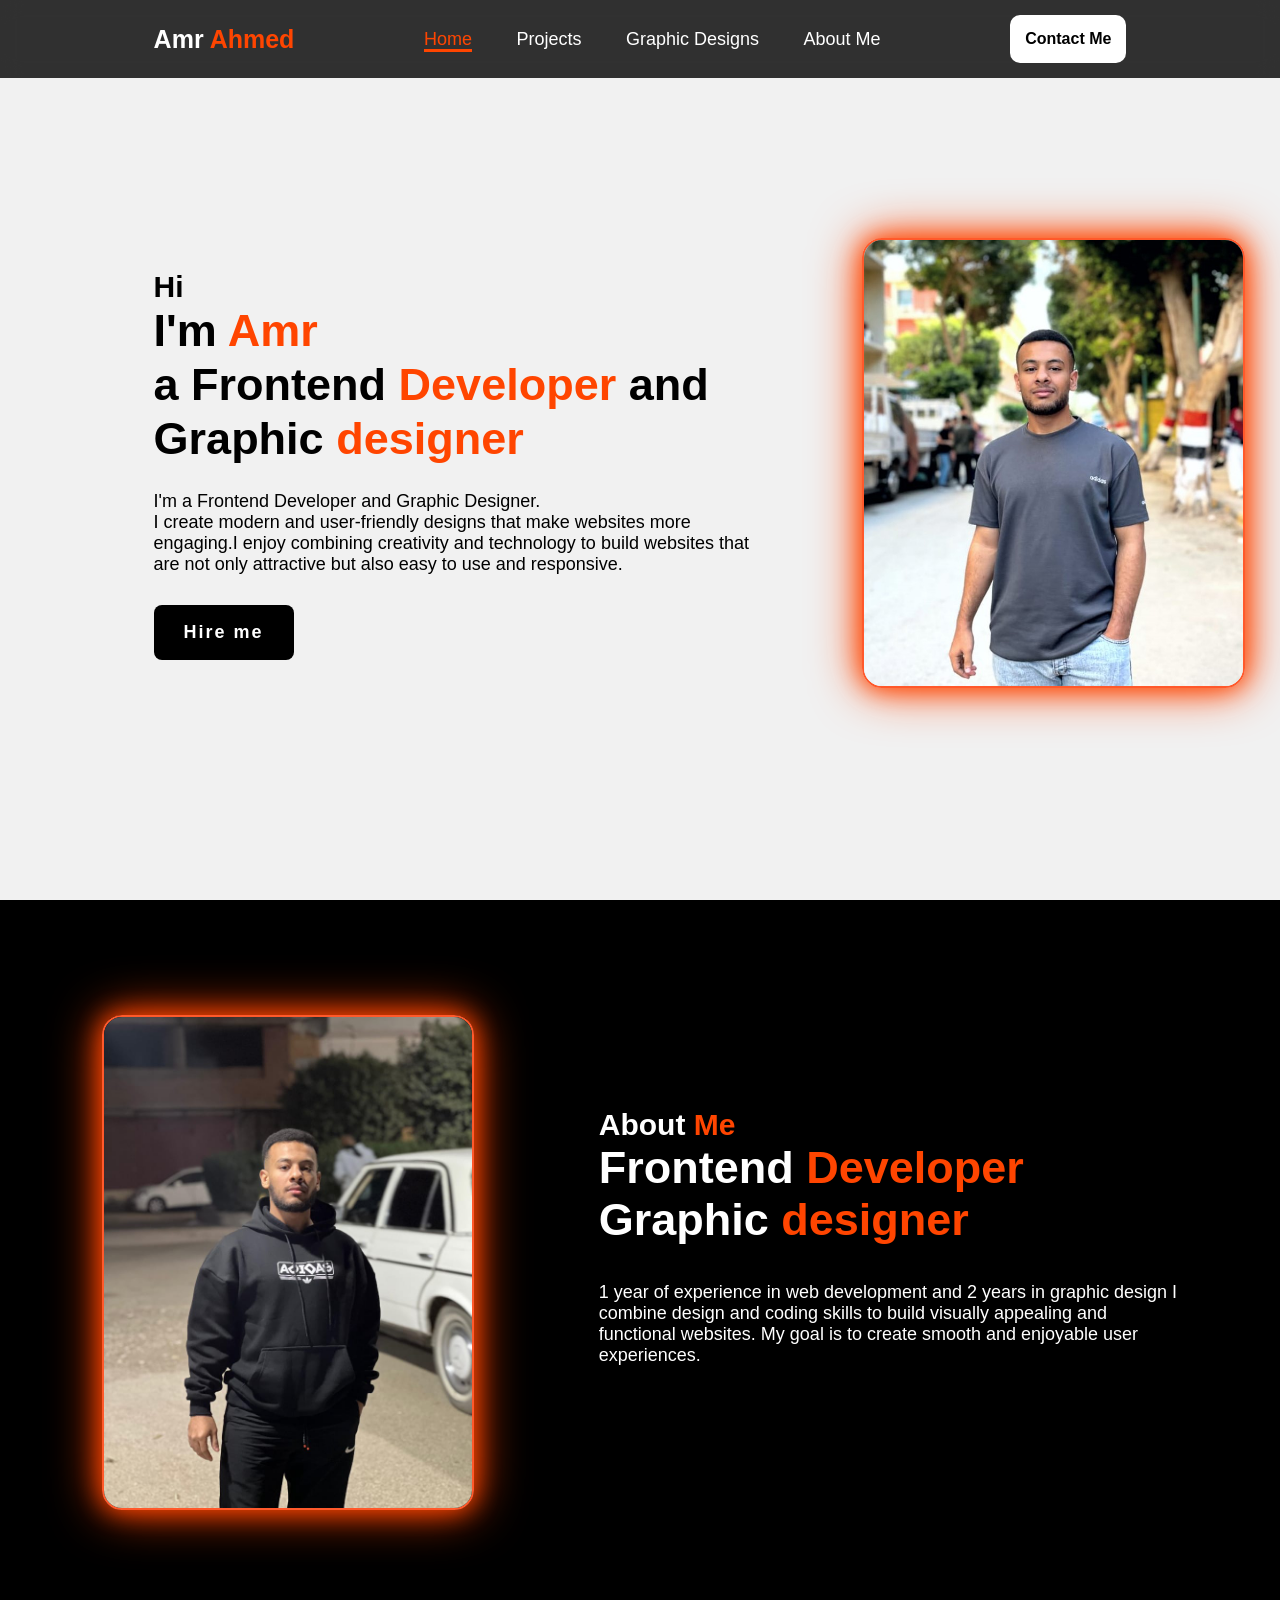
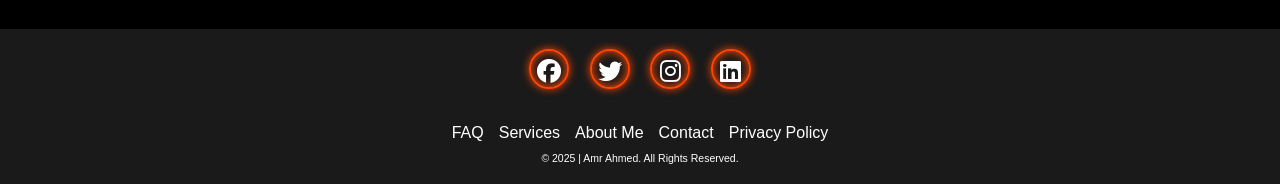
<file: index.html>
<!DOCTYPE html>
<html lang="en">

<head>
    <meta charset="UTF-8">
    <meta name="viewport" content="width=device-width, initial-scale=1.0">
    <title>Amr Ahmed</title>
    <link rel="stylesheet" href="style.css">
    <link href='https://unpkg.com/boxicons@2.1.4/css/boxicons.min.css' rel='stylesheet'>
    <link rel="stylesheet" href="https://cdnjs.cloudflare.com/ajax/libs/font-awesome/6.4.2/css/all.min.css">

</head>

<body>
    <header class="header">
        <a href="index.html" class="logo">Amr <span>Ahmed</span></a>
        <nav class="navbar">
            <a href="#home" class="active">Home</a>
            <a href="projects.html">Projects</a>
            <a href="graphic.html">Graphic Designs</a>
            <a href="index.html#about1">About Me</a>
        </nav>
        <a href="https://wa.me/201008202083" target="_blank" class="contact">Contact Me</a>


    </header>

    <section class="home" id="home">
        <div class="home-content">
            <h3>Hi</h3>
            <h1>I'm <span>Amr<br></span>a Frontend <span>Developer</span> and Graphic <span>designer</span></h1>
            <p>
 I'm a Frontend Developer and Graphic Designer.<br>I create modern and user-friendly designs
  that make websites more engaging.I enjoy combining creativity and technology to build websites
  that are not only attractive but also easy to use and responsive.
</p>

            <div class="btn-box">
                <a href="https://wa.me/201008202083" target="_blank" class="Hire">Hire me</a>
            </div>
        </div>
        <div class="img-box">
            <img src="WhatsApp Image 2024-09-15 at 01.23.08_7b9383cb.jpg" alt="">
        </div>


    </section>

    <section class="about" id="about1">
        <div class="about-img"><img src="WhatsApp Image 2025-02-11 at 03.12.03_369c49f6.jpg" alt=""></div>
        <div class="about-content">
            <h2 class="heading">
                About <span>Me</span></h2>
            <h3>Frontend <span>Developer</span> <br> Graphic <span>designer</span></h3>
            <p>
                1 year of experience in web development
                and 2 years in graphic design
                I combine design and coding skills to build visually appealing and functional websites.
                My goal is to create smooth and enjoyable user
                experiences.
            </div>
    </section>

    <footer class="footer">
        <div class="social">
            <a href="https://www.facebook.com/amrahmed2879" target="_blank"><i class="fa-brands fa-facebook"></i></a>
            <a href="https://twitter.com" target="_blank"><i class="fa-brands fa-twitter"></i></a>
            <a href="https://www.instagram.com/3bgaber_/" target="_blank"><i class="fa-brands fa-instagram"></i></a>
            <a href="https://linkedin.com" target="_blank"><i class="fa-brands fa-linkedin"></i></a>


        </div>

        <ul class="list">
            <li><a href="#">FAQ</a></li>
            <li><a href="#">Services</a></li>
            <li><a href="index.html#about1">About Me</a></li>
            <li><a href="mailto:ra2smal99@gmail.com" target="_blank">Contact</a></li>
            <li><a href="#">Privacy Policy</a></li>
        </ul>

        <p class="copyright">© 2025 | Amr Ahmed. All Rights Reserved.</p>

    </footer>

</body>

</html>
</file>
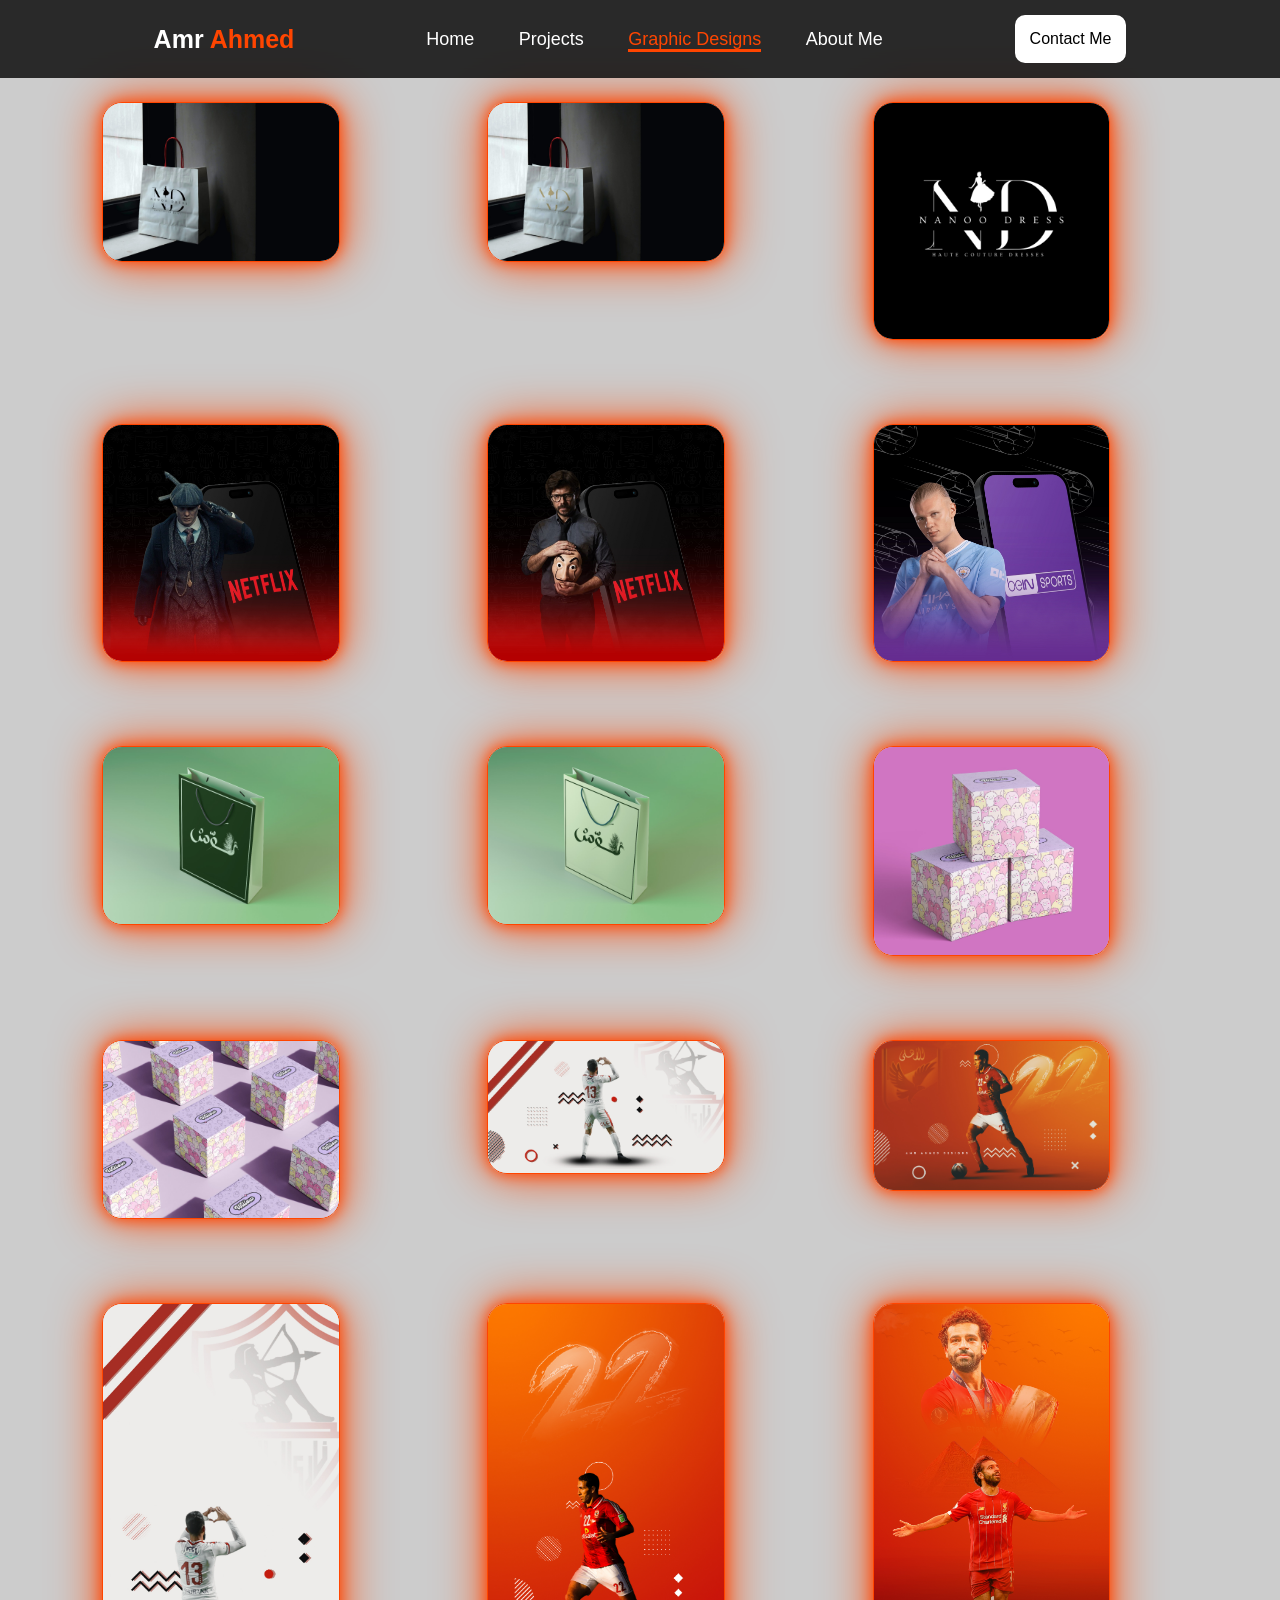
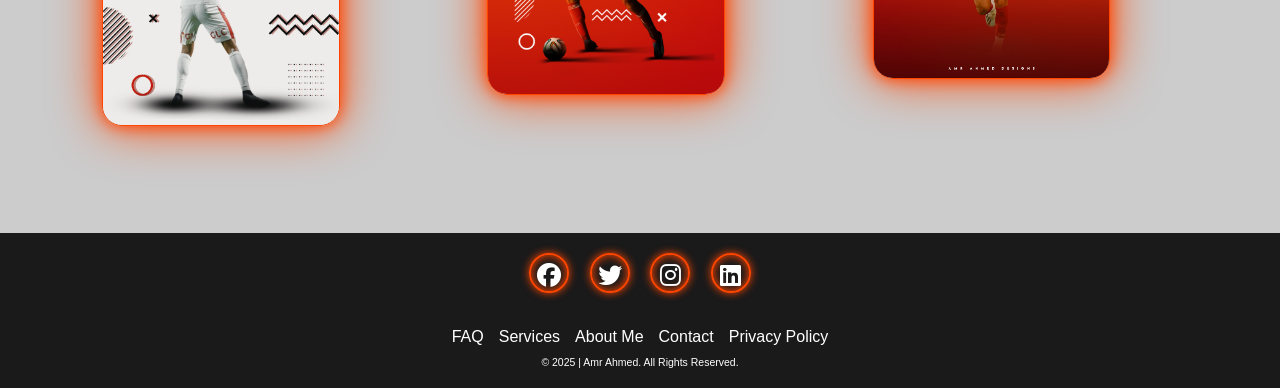
<file: graphic.html>
<!DOCTYPE html>
<html lang="en">

<head>
    <meta charset="UTF-8">
    <meta name="viewport" content="width=device-width, initial-scale=1.0">
    <link rel="stylesheet" href="graphic.css">
    <link rel="stylesheet" href="https://cdnjs.cloudflare.com/ajax/libs/font-awesome/6.4.2/css/all.min.css">
    <link href='https://unpkg.com/boxicons@2.1.4/css/boxicons.min.css' rel='stylesheet'>

    <title>Amr Ahmed</title>
</head>

<body>
    <header class="header">
        <a href="index.html" class="logo">Amr <span>Ahmed</span></a>
        <nav class="navbar">
            <a href="index.html#home">Home</a>
            <a href="projects.html">Projects</a>
            <a href="graphic.html" class="active">Graphic Designs</a>
            <a href="index.html#about1">About Me</a>
        </nav>
        <a href="https://wa.me/201008202083" target="_blank" class="contact">Contact Me</a>
    </header>
    
    <section class="home" id="home">

        <div class="home-content">
            <div class="project-card">
                <img src="Designs/7.jpg" alt="">
                
            </div>
            
            <div class="project-card">
                <img src="Designs/9.jpg" alt="">
                
            </div>

            <div class="project-card">
                 <img src="Designs/10.jpg" alt="">
                
            </div>
            <div class="project-card">
                <img src="Designs/1.jpg" alt="">
               
           </div>
           
            <div class="project-card">
                 <img src="Designs/2.jpg" alt="">
                
            </div>
            <div class="project-card">
                 <img src="Designs/4.jpg" alt="">
                
            </div>
            <div class="project-card">
                 <img src="Designs/5.jpg" alt="">
                
            </div>
            <div class="project-card">
                 <img src="Designs/6.jpg" alt="">
                
            </div>
            <div class="project-card">
                 <img src="Designs/12.jpg" alt="">
                
            </div>
            <div class="project-card">
                <img src="Designs/8.jpg" alt="">
                
            </div>
            <div class="project-card">
                <img src="Designs/ferjani sasi.jpg" alt="">
                 
            </div>
           
            <div class="project-card">
                <img src="Designs/abu traika.jpg" alt="">
                 
            </div>
            
            <div class="project-card">
                <img src="Designs/ferjanii sasi.jpg" alt="">
                 
            </div>
            <div class="project-card">
                <img src="Designs/abu traiiika.jpg" alt="">
                
            </div>
            <div class="project-card">
                <img src="Designs/Mo salah.jpg" alt="">
                
            </div>
           
        </div>


    </section>


    <footer class="footer">
        <div class="social">
        <a href="https://www.facebook.com/amrahmed2879" target="_blank"><i class="fa-brands fa-facebook"></i></a>
        <a href="https://twitter.com" target="_blank"><i class="fa-brands fa-twitter"></i></a>
        <a href="https://www.instagram.com/3bgaber_/" target="_blank"><i class="fa-brands fa-instagram"></i></a>
        <a href="https://linkedin.com" target="_blank"><i class="fa-brands fa-linkedin"></i></a>
  </div>
    
        <ul class="list">
            <li><a href="#">FAQ</a></li>
            <li><a href="#">Services</a></li>
            <li><a href="index.html#about1">About Me</a></li>
            <li><a href="mailto:ra2smal99@gmail.com" target="_blank" >Contact</a></li>
            <li><a href="#">Privacy Policy</a></li>
        </ul>
    
        <p class="copyright">© 2025 | Amr Ahmed. All Rights Reserved.</p>
    
    </footer>
    
</body>

</html>
</file>
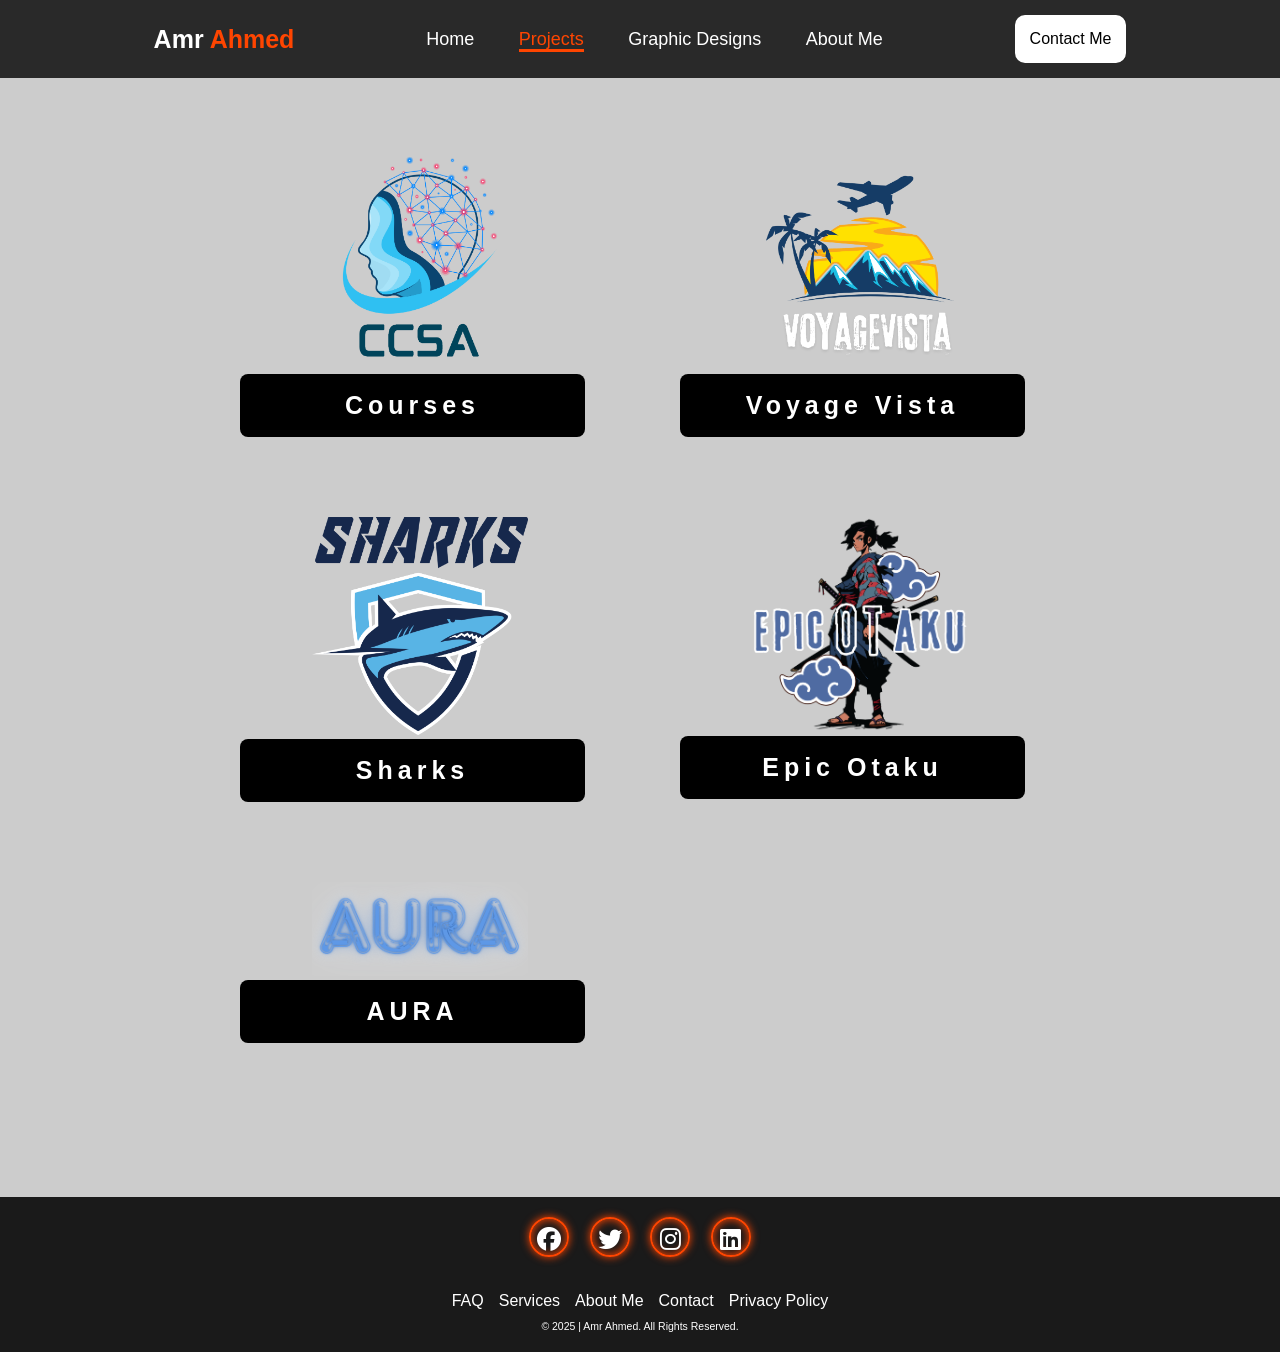
<file: projects.html>
<!DOCTYPE html>
<html lang="en">

<head>
    <meta charset="UTF-8">
    <meta name="viewport" content="width=device-width, initial-scale=1.0">
    <link rel="stylesheet" href="project.css">
    <link rel="stylesheet" href="https://cdnjs.cloudflare.com/ajax/libs/font-awesome/6.4.2/css/all.min.css">
    <link href='https://unpkg.com/boxicons@2.1.4/css/boxicons.min.css' rel='stylesheet'>

    <title>Amr Ahmed</title>
</head>

<body>
    <header class="header">
        <a href="index.html" class="logo">Amr <span>Ahmed</span></a>
        <nav class="navbar">
            <a href="index.html#home">Home</a>
            <a href="projects.html"  class="active">Projects</a>
            <a href="graphic.html">Graphic Designs</a>
            <a href="index.html#about1">About Me</a>
        </nav>
        <a href="https://wa.me/201008202083" target="_blank" class="contact">Contact Me</a>
    </header>


    <section class="home" id="home">
        <div class="home-content">

            <div class="project-card">
                <img src="img/CCSA3.png" alt="">
                <a target="_blank" href="https://amrahmed7.github.io/Courses/" class="project-btn">Courses</a>
            </div>
            <div class="project-card">
                <img src="img/voyage.png" alt="">
                <a target="_blank" href="https://amrahmed7.github.io/voyage-vista/" class="project-btn">Voyage Vista</a>
            </div>
            <div class="project-card">
                <img src="img/sharks.png" alt="">
                <a target="_blank" href="https://amrahmed7.github.io/swimming/" class="project-btn">Sharks</a>
            </div>
            <div class="project-card">
                <img src="img/EPIC OTAKU5.png" alt="">
                <a target="_blank" href="https://amrahmed7.github.io/EPIC-OTAKU/" class="project-btn">Epic Otaku</a>
            </div>
            <div class="project-card">
                <img src="img/AURA.png" alt="">
                <a target="_blank" href="https://amrahmed7.github.io/AURA/" class="project-btn">AURA</a>
            </div>
        </div>


    </section>


    <footer class="footer">
        <div class="social">
        <a href="https://www.facebook.com/amrahmed2879" target="_blank"><i class="fa-brands fa-facebook"></i></a>
        <a href="https://twitter.com" target="_blank"><i class="fa-brands fa-twitter"></i></a>
        <a href="https://www.instagram.com/3bgaber_/" target="_blank"><i class="fa-brands fa-instagram"></i></a>
        <a href="https://linkedin.com" target="_blank"><i class="fa-brands fa-linkedin"></i></a>
  </div>
    
        <ul class="list">
            <li><a href="#">FAQ</a></li>
            <li><a href="#">Services</a></li>
            <li><a href="index.html#about1">About Me</a></li>
            <li><a href="mailto:ra2smal99@gmail.com" target="_blank" >Contact</a></li>
            <li><a href="#">Privacy Policy</a></li>
        </ul>
    
        <p class="copyright">© 2025 | Amr Ahmed. All Rights Reserved.</p>
    
    </footer>
    
</body>

</html>
</file>
<file: style.css>
* {
    margin: 0;
    padding: 0;
    font-family: 'Poppins', sans-serif;
    box-sizing: border-box;
    text-decoration: none;
    list-style: none;
}

.header {
    position: fixed;
    top: 0;
    left: 0;
    width: 100%;
    padding: 15px 12%;
    background: rgba(0, 0, 0, 0.8);
    backdrop-filter: blur(10px);
    display: flex;
    justify-content: space-between;
    align-items: center;
    z-index: 100;
}

.logo {
    font-size: 25px;
    color: white;
    font-weight: 600;
    transition: 0.3s ease;
}

.logo:hover {
    color: orangered;
    text-shadow: 0 0 25px orangered,
        0 0 25px orangered;
    transform: scale(1.1);
}

span {
    color: orangered;

}

.navbar a {
    font-size: 18px;
    font-weight: 500;
    color: white;
    margin: 0 20px;
    border-bottom: 3px solid transparent;
    transition: 0.3s ease;
}

.navbar a:hover,
.navbar a.active {
    color: orangered;
    border-bottom: 3px solid orangered;
}

.contact {
    background: white;
    color: black;
    padding: 15px;
    border-radius: 10px;
    transition: 0.3s ease;
    font-weight: 550;
    backdrop-filter: blur(10px);
}

.contact:hover {
    background-color: orangered;
    box-shadow: 0 0 25px orangered;
    transform: scale(1.02);
    color: white;
}

.home {
    backdrop-filter: blur(10px);
    width: 100%;
    min-height: 100vh;
    background: rgb(241, 241, 241);
    display: flex;
    align-items: center;
    gap: 7em;
    padding: 30px 12% 0;
}

.home-content {
    max-width: 800px;
}

.home-content h3 {
    font-size: 30px;
}

.home-content h1 {
    font-size: 45px;
    line-height: 1.2;
}

.home-content p {
    font-size: 18px;
    margin: 25px 0 30px;
}

.btn-box {
    width: 345px;
    display: flex;
    gap: 2em;
}

.Hire {
    padding: 15px 28px;
    background-color: black;
    color: white;
    border-radius: 8px;
    border: 2px solid transparent;
    font-size: 18px;
    letter-spacing: 2px;
    font-weight: 600;
    transition: 0.3s ease;
    cursor: pointer;
}

.Hire:hover {
    background-color: white;
    color: black;
    border: 2px solid black;
}

.img-box img {
    border-radius: 20px;
    width: 145%;
    border: rgb(255, 89, 43) solid 2px;
    box-shadow: 0 0 25px orangered,
        0 0 50px orangered;
    object-fit: cover;

}

::-webkit-scrollbar {
    width: 15px;
}

::-webkit-scrollbar-thumb {
    background-color: orangered;
}

::-webkit-scrollbar-track {
    background-color: rgba(0, 0, 0, 0.6);
    width: 50px;
}

.about {
    display: flex;
    justify-content: space-between;
    align-items: center;
    padding: 9% 8%;
    gap: 15em;
    background: black;
}

.about-img img {
    position: relative;
    border: rgb(255, 89, 43) solid 2px;
    box-shadow: 0 0 25px orangered,
        0 0 50px orangered;
    width: 145%;
    border-radius: 20px;
}

.about-content h2 {
    text-align: left;
    color: white;
    font-size: 30px;
}

.about-content h3 {
    font-size: 45px;
    color: white;
}

.about-content p {
    color: white;
    font-size: 18px;
    margin: 2em 0 3em;
}

.footer {
    background-color: #000000e5;
    padding: 20px;
    text-align: center;
}

.footer .social {

    text-align: center;
    padding-bottom: 25px;
    color: white;
}

.social a {
    font-size: 24px;
    color: white;
    border: 2px solid orangered;
    width: 40px;
    height: 40px;
    line-height: 42px;
    display: inline-block;
    text-align: center;
    border-radius: 50%;
    margin: 0 8px;
    box-shadow: inset 0 0 10px orangered, 0 0 8px orangered;
    transition: 0.3s ease;
}

.social a:hover {
    transform: translateY(-25%);
    box-shadow: inset 0 0 10px orangered, 0 0 18px orangered;
}

.list {
    list-style: none;
    padding: 0;
    display: flex;
    gap: 15px;
    justify-content: center;
    align-items: center;
}

.list li {
    margin: 10px 0;
}

.list a {
    color: white;
    transition: 0.3s ease;
    text-decoration: none;

}

.list a:hover {
    text-decoration: orangered underline;
}


.copyright {
    color: white;
    font-size: 10.5px;
}



@media (max-width: 768px) {
    .header {
        padding: 15px 5%;

    }

    .logo {
        width: 20px;
        font-size: 15px;
    }

    .navbar {
        display: flex;
        flex-direction: row;
        padding: 0 10%;
    }

    .navbar a {
        font-size: 10px;
        display: flex;
        text-align: center;        
    }

    .contact {
        display: none;
        font-weight: 600;
    }



    .home {
        flex-direction: column;
        text-align: center;
        gap: 2em;
        padding: 80px 5%;

    }

    .home-content h1 {
        font-size: 32px;
    }

    .home-content p {
        font-size: 16px;
    }

    .img-box img {
        width: 100%;
        max-width: 300px;
    }

    .about {
        flex-direction: column;
        gap: 5em;
        padding: 50px 5%;
        text-align: center;
        align-items: center;
    }

    .about-content h2 {
        text-align: center;
        color: white;
        font-size: 30px;
    }

    .about-content h3 {
        text-align: center;
        color: white;
        font-size: 35px;
    }

    .about-content {

        text-align: center;
        align-items: center;
    }

    .about-img img {
        width: 100%;
        max-width: 300px;
    }

    .btn-box {
        flex-direction: column;
        gap: 1em;
        width: 100%;
    }

    .footer .social {
        display: flex;
        justify-content: center;
        flex-wrap: wrap;
    }
}
</file>
<file: graphic.css>
* {
    margin: 0;
    padding: 0;
    font-family: 'Poppins', sans-serif;
    box-sizing: border-box;
    text-decoration: none;
    list-style: none;
}

.header {
    position: fixed;
    top: 0;
    left: 0;
    width: 100%;
    padding: 15px 12%;
    background: rgba(0, 0, 0, 0.8);
    backdrop-filter: blur(10px);
    display: flex;
    justify-content: space-between;
    align-items: center;
    z-index: 100;
}

.logo {
    font-size: 25px;
    color: white;
    font-weight: 600;
    transition: 0.3s ease;
}

.logo:hover {
    color: orangered;
    text-shadow: 0 0 25px orangered,
        0 0 25px orangered;
    transform: scale(1.1);
}

span {
    color: orangered;

}

.navbar a {
    font-size: 18px;
    font-weight: 500;
    color: white;
    margin: 0 20px;
    border-bottom: 3px solid transparent;
    transition: 0.3s ease;
}

.navbar a:hover,
.navbar a.active {
    color: orangered;
    border-bottom: 3px solid orangered;
}

.contact {
    background: white;
    color: black;
    padding: 15px;
    border-radius: 10px;
    transition: 0.3s ease;
    font-weight: 200;
    backdrop-filter: blur(10px);
}

.contact:hover {
    background-color: orangered;
    box-shadow: 0 0 25px orangered;
    transform: scale(1.02);
    color: white;
}


.designs {
    background: rgb(204, 204, 204);
    width: 100%;
    font-size: 20px;
    padding: 100px 0px 0px 0px;
    align-items: center;
    text-align: center;
    text-decoration-line: underline;
}


.home {
    width: 100%;
    background: rgb(204, 204, 204);
    display: flex;
    align-items: center;
    gap: 7em;
    padding: 8% 8%;
}

.home-content {
    max-width: 100%;
    display: grid;
    grid-template-columns: repeat(3, 1fr);
    gap: 5em;
    margin: auto;
}


.project-card {
    width: 130%;
    transition: 0.3s ease;
}


.project-card:hover {
    transform: translateY(5%);
}

.project-card img:hover {
    transform: scale(1.1);
}

.project-card img {
    width: 60%;
    height: auto;
    border-radius: 20px;
    border: 1px solid orangered;
    box-shadow: 0 0 50px orangered,
        0 0 15px orangered;
    transition: 0.3s ease;
}


::-webkit-scrollbar {
    width: 15px;
}

::-webkit-scrollbar-thumb {
    background-color: orangered;
}

::-webkit-scrollbar-track {
    background-color: rgba(0, 0, 0, 0.6);
    width: 50px;
}


.footer {
    background-color: #000000e5;
    padding: 20px;
    text-align: center;
}

.footer .social {

    text-align: center;
    padding-bottom: 25px;
    color: white;
}

.social a {
    font-size: 24px;
    color: white;
    border: 2px solid orangered;
    width: 40px;
    height: 40px;
    line-height: 42px;
    display: inline-block;
    text-align: center;
    border-radius: 50%;
    margin: 0 8px;
    box-shadow: inset 0 0 10px orangered, 0 0 8px orangered;
    transition: 0.3s ease;
}

.social a:hover {
    transform: translateY(-25%);
    box-shadow: inset 0 0 10px orangered, 0 0 18px orangered;
}

.list {
    list-style: none;
    padding: 0;
    display: flex;
    gap: 15px;
    justify-content: center;
    align-items: center;
}

.list li {
    margin: 10px 0;
}

.list a {
    color: white;
    transition: 0.3s ease;
    text-decoration: none;

}

.list a:hover {
    text-decoration: orangered underline;
}


.copyright {
    color: white;
    font-size: 10.5px;
}




@media (max-width: 768px) {
    .header {
        padding: 15px 5%;

    }

    .logo {
        width: 20px;
        font-size: 15px;
    }

    .navbar {
        display: flex;
        flex-direction: row;
        padding: 0 10%;
    }

    .navbar a {
        font-size: 10px;
        display: flex;
        text-align: center;
    }

    .contact {
        display: none;
    }

    .home {
        flex-direction: column;
        text-align: center;
        gap: 2em;
        padding: 80px 5%;
    }

    .home-content {
        max-width: 100%;
        display: grid;
        grid-template-columns: 1fr;
        gap: 5em;
        margin: auto;

    }

    .project-card {
        padding-top: 20px;
        width: 100%;
    }

    .project-card img {
        width: 80%;
    }

    .footer .social {
        display: flex;
        justify-content: center;
        flex-wrap: wrap;
    }

}
</file>
<file: project.css>
* {
    margin: 0;
    padding: 0;
    font-family: 'Poppins', sans-serif;
    box-sizing: border-box;
    text-decoration: none;
    list-style: none;
}

.header {
    position: fixed;
    top: 0;
    left: 0;
    width: 100%;
    padding: 15px 12%;
    background: rgba(0, 0, 0, 0.8);
    backdrop-filter: blur(10px);
    display: flex;
    justify-content: space-between;
    align-items: center;
    z-index: 100;
}

.logo {
    font-size: 25px;
    color: white;
    font-weight: 600;
    transition: 0.3s ease;
}

.logo:hover {
    color: orangered;
    text-shadow: 0 0 25px orangered,
        0 0 25px orangered;
    transform: scale(1.1);
}

span {
    color: orangered;

}

.navbar a {
    font-size: 18px;
    font-weight: 500;
    color: white;
    margin: 0 20px;
    border-bottom: 3px solid transparent;
    transition: 0.3s ease;
}

.navbar a:hover,
.navbar a.active {
    color: orangered;
    border-bottom: 3px solid orangered;
}

.contact {
    background: white;
    color: black;
    padding: 15px;
    border-radius: 10px;
    transition: 0.3s ease;
    font-weight: 200;
    backdrop-filter: blur(10px);
}

.contact:hover {
    background-color: orangered;
    box-shadow: 0 0 25px orangered;
    transform: scale(1.02);
    color: white;
}


.home {
    width: 100%;
    min-height: 100vh;
    background: rgb(204, 204, 204);
    display: flex;
    align-items: center;
    gap: 7em;
    padding: 12% 8%;
}

.home-content {
    max-width: 800px;
    display: grid;
    grid-template-columns: repeat(2, 1fr);
    gap: 5em;
    margin: auto;
}

.project-btn {
    width: 345px;
    display: flex;
    align-items: center;
    justify-content: center;
    gap: 2em;
    padding: 15px 28px;
    background-color: black;
    color: white;
    border-radius: 8px;
    border: 2px solid transparent;
    font-size: 25px;
    letter-spacing: 5px;
    font-weight: 600;
    transition: 0.3s ease;
}


.project-btn:hover {
    background-color: white;
    color: black;
    border: 2px solid black;
}

.project-card {
    text-align: center;
}

.project-card img {
    width: 60%;
    height: auto;

}


::-webkit-scrollbar {
    width: 15px;
}

::-webkit-scrollbar-thumb {
    background-color: orangered;
}

::-webkit-scrollbar-track {
    background-color: rgba(0, 0, 0, 0.6);
    width: 50px;
}


.footer {
    background-color: #000000e5;
    padding: 20px;
    text-align: center;
}

.footer .social {

    text-align: center;
    padding-bottom: 25px;
    color: white;
}

.social a {
    font-size: 24px;
    color: white;
    border: 2px solid orangered;
    width: 40px;
    height: 40px;
    line-height: 42px;
    display: inline-block;
    text-align: center;
    border-radius: 50%;
    margin: 0 8px;
    box-shadow: inset 0 0 10px orangered, 0 0 8px orangered;
    transition: 0.3s ease;
}

.social a:hover {
    transform: translateY(-25%);
    box-shadow: inset 0 0 10px orangered, 0 0 18px orangered;
}

.list {
    list-style: none;
    padding: 0;
    display: flex;
    gap: 15px;
    justify-content: center;
    align-items: center;
}

.list li {
    margin: 10px 0;
}

.list a {
    color: white;
    transition: 0.3s ease;
    text-decoration: none;

}

.list a:hover {
    text-decoration: orangered underline;
}


.copyright {
    color: white;
    font-size: 10.5px;
}




@media (max-width: 768px) {
    .header {
        padding: 15px 5%;

    }

    .logo {
        width: 20px;
        font-size: 15px;
    }

    .navbar {
        display: flex;
        flex-direction: row;
        padding: 0 10%;
    }

    .navbar a {
        font-size: 10px;
        display: flex;
        text-align: center;
    }

    .contact {
        display: none;
        font-weight: 600;
    }

    .home {
        flex-direction: column;
        text-align: center;
        padding: 80px 5%;
    }

    .project-card {
        flex-direction: column;
        display: flex;
        align-items: center;
        justify-content: center;
        
    }

    .home-content {
        grid-template-columns: repeat(1, 1fr);
    }

    .project-btn {
        width: 250px;
        text-align: center;
        justify-content: center;
        align-items: center;
        font-size: 20px;
    }

    .footer .social {
        display: flex;
        justify-content: center;
        flex-wrap: wrap;
    }

}
</file>
